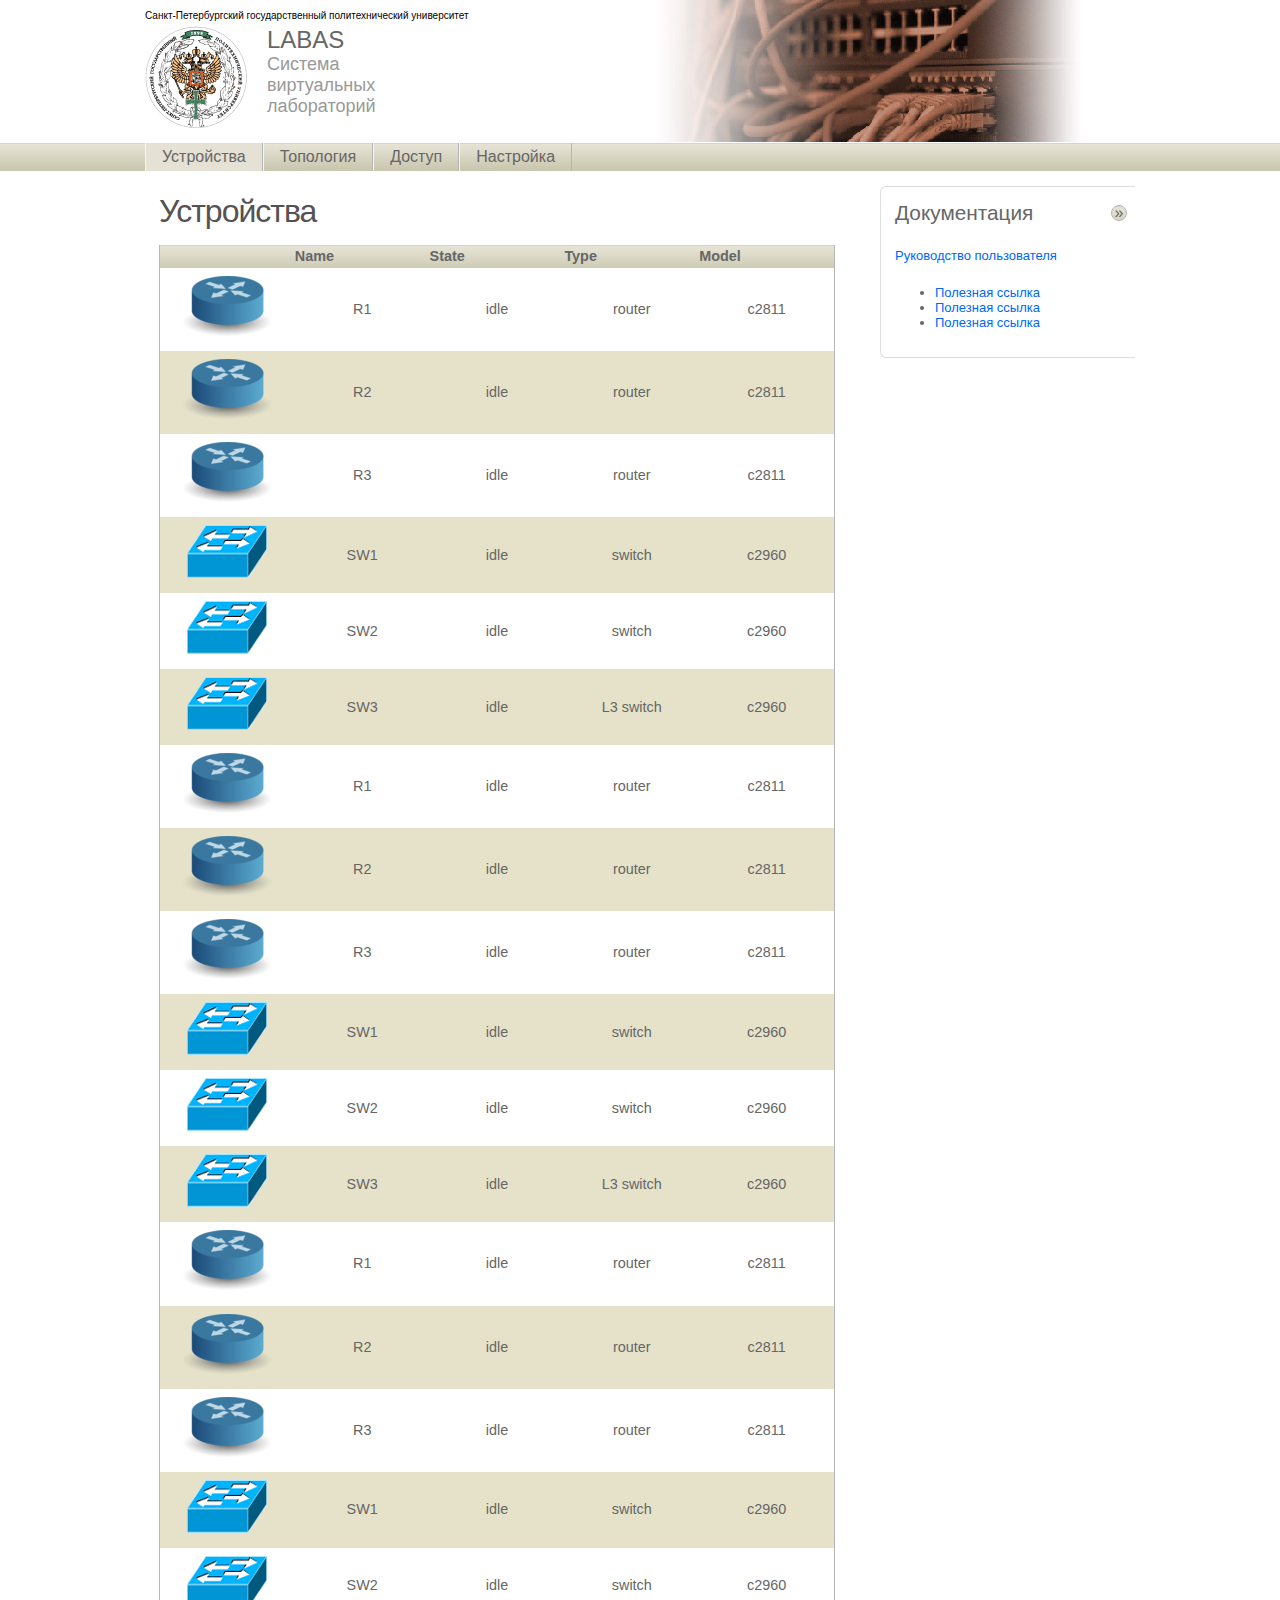
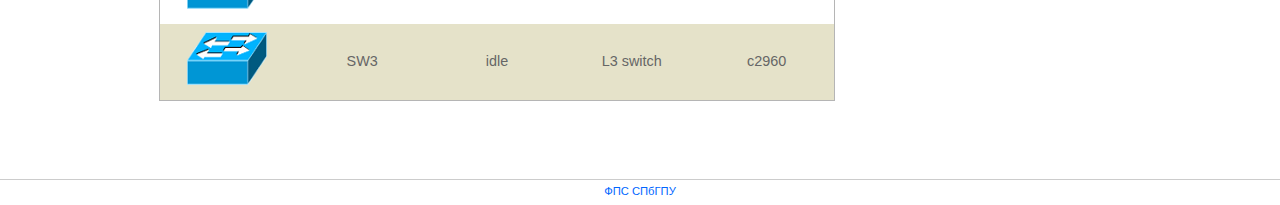
<file: static/devicelist-fake.html>
<!DOCTYPE html PUBLIC "-//W3C//DTD XHTML 1.0 Strict//EN" "http://www.w3.org/TR/xhtml1/DTD/xhtml1-strict.dtd">
<html xmlns="http://www.w3.org/1999/xhtml" xml:lang="en" lang="en">
<head>
    <title>Устройства - labas-controller</title>
    <meta http-equiv="content-type" content="text/html; charset=utf-8" />
    <META HTTP-EQUIV="PRAGMA" CONTENT="NO-CACHE" />
    <link rel="stylesheet" type="text/css" href="/static/common/css/styleblue.css" media="screen" />
    <link rel="stylesheet" type="text/css" href="/static/common/css/labas.css" media="screen" />
</head>
<body>
<div id="preload"></div>
<div id="header">
    <h5>Санкт-Петербургский государственный политехнический университет</h5>

    <div class="logo"><img src="/static/i/spbspu-logo.png" alt=""></div>
    <h1>LABAS<span>Система виртуальных лабораторий</span></h1>
</div>
<div id="menu">
    <ul>
        <li class="current"><a href="/static/devicelist.html">Устройства</a></li>
        <li><a href="/static/topology.html">Топология</a></li>
        <li><a href="/static/accesstab.html">Доступ</a></li>
        <li><a href="/static/settings.html">Настройка</a></li>
    </ul>
</div>
<div id="main">
<div id="content">
<div class="content-wrapper">
    <h1>Устройства</h1>

    <div id="devicesGrid"
         class="gridbox gridbox_dhx_skyblue">
        <div class="xhdr"><img style="position: absolute; display: none; "
                               src="/static/codebase/imgs/sort_desc.gif">
            <table cellpadding="0" cellspacing="0"
                   class="hdr">
                <tbody>
                <tr style="height: auto; ">
                    <th style="height: 0px; width: 100px; "></th>
                    <th style="height: 0px; width: 100px; "></th>
                    <th style="height: 0px; width: 100px; "></th>
                    <th style="height: 0px; width: 100px; "></th>
                    <th style="height: 0px; width: 100px; "></th>
                </tr>
                <tr>
                    <td style="cursor: default; ">
                        <div class="hdrcell">&nbsp;</div>
                    </td>
                    <td>
                        <div class="hdrcell">Name</div>
                    </td>
                    <td>
                        <div class="hdrcell"> State</div>
                    </td>
                    <td>
                        <div class="hdrcell"> Type</div>
                    </td>
                    <td>
                        <div class="hdrcell"> Model</div>
                    </td>
                </tr>
                </tbody>
            </table>
        </div>
        <div class="objbox">
            <table cellpadding="0" cellspacing="0"
                   class="obj row20px">
                <tbody>
                <tr style="height: auto; ">
                    <th style="height: 0px; width: 100px; "></th>
                    <th style="height: 0px; width: 100px; "></th>
                    <th style="height: 0px; width: 100px; "></th>
                    <th style="height: 0px; width: 100px; "></th>
                    <th style="height: 0px; width: 100px; "></th>
                </tr>
                <tr class=" ev_dhx_skyblue">
                    <td align="center" valign="middle" title=""><img src="/static/images/router.png"
                                                                     border="0"
                                                                     title="/static/images/router.png">
                    </td>
                    <td align="center" valign="middle">R1</td>
                    <td align="center" valign="middle">idle</td>
                    <td align="center" valign="middle">router</td>
                    <td align="center" valign="middle">c2811</td>
                </tr>
                <tr class=" odd_dhx_skyblue">
                    <td align="center" valign="middle" title="/static/images/router.png"><img
                            src="/static/images/router.png" border="0"
                            title="/static/images/router.png"></td>
                    <td align="center" valign="middle" title="R2">R2</td>
                    <td align="center" valign="middle">idle</td>
                    <td align="center" valign="middle">router</td>
                    <td align="center" valign="middle">c2811</td>
                </tr>
                <tr class=" ev_dhx_skyblue">
                    <td align="center" valign="middle"><img src="/static/images/router.png"
                                                            border="0"></td>
                    <td align="center" valign="middle" title="R3">R3</td>
                    <td align="center" valign="middle">idle</td>
                    <td align="center" valign="middle">router</td>
                    <td align="center" valign="middle">c2811</td>
                </tr>
                <tr class=" odd_dhx_skyblue">
                    <td align="center" valign="middle"><img src="/static/images/switch.png"
                                                            border="0"></td>
                    <td align="center" valign="middle">SW1</td>
                    <td align="center" valign="middle" title="idle">idle</td>
                    <td align="center" valign="middle">switch</td>
                    <td align="center" valign="middle">c2960</td>
                </tr>
                <tr class=" ev_dhx_skyblue">
                    <td align="center" valign="middle"><img src="/static/images/switch.png"
                                                            border="0"></td>
                    <td align="center" valign="middle" title="SW2">SW2</td>
                    <td align="center" valign="middle" title="idle">idle</td>
                    <td align="center" valign="middle">switch</td>
                    <td align="center" valign="middle">c2960</td>
                </tr>
                <tr class=" odd_dhx_skyblue">
                    <td align="center" valign="middle"><img src="/static/images/switch.png"
                                                            border="0"></td>
                    <td align="center" valign="middle">SW3</td>
                    <td align="center" valign="middle">idle</td>
                    <td align="center" valign="middle">L3 switch</td>
                    <td align="center" valign="middle">c2960</td>
                </tr>
                <tr class=" ev_dhx_skyblue">
                    <td align="center" valign="middle"><img src="/static/images/router.png"
                                                            border="0"></td>
                    <td align="center" valign="middle">R1</td>
                    <td align="center" valign="middle">idle</td>
                    <td align="center" valign="middle">router</td>
                    <td align="center" valign="middle">c2811</td>
                </tr>
                <tr class=" odd_dhx_skyblue">
                    <td align="center" valign="middle"><img src="/static/images/router.png"
                                                            border="0"></td>
                    <td align="center" valign="middle">R2</td>
                    <td align="center" valign="middle">idle</td>
                    <td align="center" valign="middle">router</td>
                    <td align="center" valign="middle">c2811</td>
                </tr>
                <tr class=" ev_dhx_skyblue">
                    <td align="center" valign="middle"><img src="/static/images/router.png"
                                                            border="0"></td>
                    <td align="center" valign="middle">R3</td>
                    <td align="center" valign="middle">idle</td>
                    <td align="center" valign="middle">router</td>
                    <td align="center" valign="middle">c2811</td>
                </tr>
                <tr class=" odd_dhx_skyblue">
                    <td align="center" valign="middle"><img src="/static/images/switch.png"
                                                            border="0"></td>
                    <td align="center" valign="middle">SW1</td>
                    <td align="center" valign="middle">idle</td>
                    <td align="center" valign="middle">switch</td>
                    <td align="center" valign="middle">c2960</td>
                </tr>
                <tr class=" ev_dhx_skyblue">
                    <td align="center" valign="middle"><img src="/static/images/switch.png"
                                                            border="0"></td>
                    <td align="center" valign="middle">SW2</td>
                    <td align="center" valign="middle">idle</td>
                    <td align="center" valign="middle">switch</td>
                    <td align="center" valign="middle">c2960</td>
                </tr>
                <tr class=" odd_dhx_skyblue">
                    <td align="center" valign="middle"><img src="/static/images/switch.png"
                                                            border="0"></td>
                    <td align="center" valign="middle">SW3</td>
                    <td align="center" valign="middle">idle</td>
                    <td align="center" valign="middle">L3 switch</td>
                    <td align="center" valign="middle">c2960</td>
                </tr>
                <tr class=" ev_dhx_skyblue">
                    <td align="center" valign="middle"><img src="/static/images/router.png"
                                                            border="0"></td>
                    <td align="center" valign="middle">R1</td>
                    <td align="center" valign="middle">idle</td>
                    <td align="center" valign="middle">router</td>
                    <td align="center" valign="middle">c2811</td>
                </tr>
                <tr class=" odd_dhx_skyblue">
                    <td align="center" valign="middle"><img src="/static/images/router.png"
                                                            border="0"></td>
                    <td align="center" valign="middle">R2</td>
                    <td align="center" valign="middle">idle</td>
                    <td align="center" valign="middle">router</td>
                    <td align="center" valign="middle">c2811</td>
                </tr>
                <tr class=" ev_dhx_skyblue">
                    <td align="center" valign="middle"><img src="/static/images/router.png"
                                                            border="0"></td>
                    <td align="center" valign="middle">R3</td>
                    <td align="center" valign="middle">idle</td>
                    <td align="center" valign="middle">router</td>
                    <td align="center" valign="middle">c2811</td>
                </tr>
                <tr class=" odd_dhx_skyblue">
                    <td align="center" valign="middle"><img src="/static/images/switch.png"
                                                            border="0"></td>
                    <td align="center" valign="middle">SW1</td>
                    <td align="center" valign="middle">idle</td>
                    <td align="center" valign="middle">switch</td>
                    <td align="center" valign="middle">c2960</td>
                </tr>
                <tr class=" ev_dhx_skyblue">
                    <td align="center" valign="middle"><img src="/static/images/switch.png"
                                                            border="0"></td>
                    <td align="center" valign="middle">SW2</td>
                    <td align="center" valign="middle">idle</td>
                    <td align="center" valign="middle">switch</td>
                    <td align="center" valign="middle">c2960</td>
                </tr>
                <tr class=" odd_dhx_skyblue">
                    <td align="center" valign="middle"><img src="/static/images/switch.png"
                                                            border="0"></td>
                    <td align="center" valign="middle">SW3</td>
                    <td align="center" valign="middle">idle</td>
                    <td align="center" valign="middle">L3 switch</td>
                    <td align="center" valign="middle">c2960</td>
                </tr>
                </tbody>
            </table>
        </div>
    </div>
</div>
</div>
<div id="extras">
    <div class="closer">»</div>
    <h2>Документация</h2>

    <div class="content">
        <p><a href="#">Руководство пользователя</a></p>
        <ul>
            <li><a href="#">Полезная ссылка</a></li>
            <li><a href="#">Полезная ссылка</a></li>
            <li><a href="#">Полезная ссылка</a></li>
        </ul>
    </div>
</div>
</div>

<!--<div id="content">-->
<!--&lt;!&ndash;<iframe src="/interface/devlist" width="800px" height="400px"&ndash;&gt;-->
<!--&lt;!&ndash;scrolling="auto" frameborder="0">&ndash;&gt;-->
<!--&lt;!&ndash;</iframe>&ndash;&gt;-->
<!--</div>-->

<div id="footer">
    <a rel="nofollow" target="_blank" href="http://www.avalon.ru">ФПС СПбГПУ</a></div>
</div>
</body>
</html>
</file>
<file: static/common/css/styleblue.css>
body {
margin: 0 0 0 0;
background-color: #fff;
}

a {
text-decoration: none;
color: #06f;
}

a:hover {
text-decoration: underline;
color: #06f;
}

img {
border: none;
}

#preload {
width: 0;
height: 0;
display: inline;
background-image: url('/static/images/menubg.jpg');
}

#header {
width: 100%; height: 150px;
margin: 0 0 0 0;
background-color: #3b3b3b;
vertical-align: bottom;
z-index: 1;
}

#header h1 {
display: block;
position: absolute;
margin: 116px 0 0 0; padding: 0;
background-color: transparent;
color: #fff;
font-family: 'trebuchet ms', 'century gothic', verdana, sans-serif;
font-size: 35px;
font-weight: 400;
z-index: 4;
}

span {
color: #06f;
}

#header big {
float: right;
margin: 50px 0 0 0; padding: 0;
color: #444;
font-family: 'trebuchet ms', 'century gothic', verdana, sans-serif;
font-size: 100px;
letter-spacing: -11px;
}

#menu {
position: absolute; top: 150px;
width: 100%;
height: 61px;
margin: 0 0 0 0;
background-color: #000;
border-top: solid 1px #fff;
border-bottom: solid 1px #fff;
z-index: 3;
text-align: center;
}


#menu ul {
margin-top: 20px;
}

#menu ul li {
display: inline;
}

#menu ul li a {
background-color: transparent;
background-repeat: repeat-x;
padding: 14px 20px 14px 20px;
font-size: 0.8em;
font-family: 'century gothic', verdana, sans-serif;
color: #666;
font-weight: bold;
text-decoration: none;
border: solid 1px #000;
}

#menu ul li a:hover {
background: #06f url('/static/images/menubg.jpg') repeat-x top;
color: #fff;
text-decoration: none;
border: solid 1px #fff;
}

#main {
position: absolute; top: 211px;
width: 100%;
background: url('/static/images/main.jpg') repeat-x top;
}

#container {
width: 90%;
margin: 0 auto;
padding-top: 50px;
font-family: 'trebuchet ms', 'century gothic', verdana, sans-serif;
font-size: 0.9em;
}

#subnav {
clear: left;
float: left;
width: 140px;
padding: 0;
font-size: 0.6em;
font-family: verdana, arial, sans-serif;
}

#subnav ul {	
list-style: none;
width: 140px;
margin: 0 0 20px 0;
padding: 0;
font-size: 1.1em;
}	

#subnav li {
margin-bottom: 1px;
}

#subnav li a {
font-weight: bold;
height: 20px;
text-decoration: none;
color: #cccccc;
display: block;
padding: 5px;
background: #3b3b3b;
border-right: 10px solid #fff;
}	
	
#subnav li a:hover {
background: #06f;
color: #ffffff;
border-right: 10px solid #06f;
}

#subnav .child {
font-size: 0.9em;
padding: 0;
}

#subnav .child a {
height: 14px;
padding-left: 10px; 
border-right: 10px solid #fff;
background: #bbb;
color: #666;
}

#subnav .child a:hover {
color: #06f;
background-color: #e0e0e0;
border-right: 10px solid #fff;
}

#content {
margin: 0 160px 10px 125px;
border-right: 1px solid #ccc; padding: 0 20px 0 0;
line-height: 1.6em;
color: #666;
font-size: 0.9em;
}

#content p {
padding-bottom: 5px;
}

h1 {
margin-top: 0px;
color: #06f;
letter-spacing: -1px;
font-family: 'trebuchet ms', 'century gothic', verdana, sans-serif;
font-size: 25px;
font-weight: 400;
}

h2 {
margin-top: 20px;
margin-bottom: 10px;
color: #666;
letter-spacing: 0px;
font-size: 1.3em; font-weight: 400;
font-family: 'trebuchet ms', 'century gothic', verdana, sans-serif;
}


.right {
float: right;
margin: 0 0 8px 12px;
padding: 4px;
background-color: #FFF;
border: 1px solid #CCC;
}

#footer {
padding: 5px;
margin-top: 50px;
margin-bottom: 3px;
color: #aaa;
font-size: 0.7em;
text-align: center;
border-top: 1px solid #ccc;
}

#extras {
clear: right;
float: right;
width: 140px;
margin-left: 10px;
margin-bottom: 20px;
padding: 0;
color: #666;
}

#extras p {
line-height: 1.5em;
margin: 0 0 1.5em 0;
font-size: 0.7em;
}

#box1 {
background: #fff url('/static/images/boxbg.jpg') repeat-x top;
border: 1px solid #ccc;
width: 30%;  
float: left; 
margin: 0 2px; text-align: left;
padding: 1px; 
}

#box2 { 
background: #fff url('/static/images/boxbg.jpg') repeat-x top;
border: 1px solid #ccc;
margin: 0 auto;
width: 30%;  text-align: left; 
padding: 1px;
}

#box3 { 
background: #fff url('/static/images/boxbg.jpg') repeat-x top;
border: 1px solid #ccc;
width: 30%; 
float: right; 
margin: 0 2px; text-align: left;
padding: 1px;
}


#box1 h2, #box2 h2, #box3 h2 {
margin-left: 4px;
}

.center {
text-align:center;
display:block;
margin-top: 15px;
}

.box {
margin: 0 4px 10px 4px;
line-height: 1.3em;
font-size: 0.8em;
border: 0;
}


.message_list {
	list-style: none;
	margin: 0;
	padding: 0;
	width: 383px;
}
.message_list li {
	padding: 0;
	margin: 0;
	background: url('/static/images/message-bar.gif') no-repeat;
}
.message_head {
	padding: 5px 10px;
	cursor: pointer;
	position: relative;
}
.message_head .timestamp {
	color: #666666;
	font-size: 95%;
	position: absolute;
	right: 10px;
	top: 5px;
}
.message_head cite {
	font-size: 100%;
	font-weight: bold;
	font-style: normal;
}
.message_body {
	padding: 5px 10px 15px;
}
.collapse_buttons {
	text-align: right;
	border-top: solid 1px #e4e4e4;
	padding: 5px 0;
	width: 383px;
}
.collapse_buttons a {
	margin-left: 15px;
	float: right;
}
.show_all_message {
	background: url('/static/images/tall-down-arrow.gif') no-repeat right center;
	padding-right: 12px;
}
.show_recent_only {
	display: none;
	background: url('/static/images/tall-up-arrow.gif') no-repeat right center;
	padding-right: 12px;
}
.collpase_all_message {
	background: url('/static/images/collapse-all.gif') no-repeat right center;
	padding-right: 12px;
	color: #666666;
}
</file>
<file: static/common/css/labas.css>
body {
            font-family:sans-serif;
            background:url("/static/i/head-bg.jpg") 50% top no-repeat;
            width:100%;
            }
        h1 {
            font-size:32px;
            color:#545252;
            }
        .logo {
            float:left;
            margin-right:20px;
            }
        #header {
            height:auto;
            width:990px;
            margin:0 auto;
            padding:10px;
            overflow:hidden;
            zoom:1;
            background:none;
            }
        #header h1 {
            font-size:24px;
            position:static;
            width:10em;
            margin:0;
            text-align:left;
            letter-spacing:0;
            color:#666;
            }
        #header h1 span {
            font-size:18px;
            display:block;
            color:#999;
            }
        #header h5 {
            font-size:10px;
            font-weight:normal;
            font-family:sans-serif;
            margin:0 0 0.5em;
            }
        #menu {
            position:static;
            height:auto;
            background:url("/static/i/main-menu-bg.gif") repeat-x;
            }
        #menu ul {
            width:990px;
            margin:0 auto;
            padding:0;
            text-align:left;
            font-size:0;
            }
        #menu ul li {
            display:inline-block;
            border:solid 1px;
            border-style:none solid;
            border-color:#B5B5B5 #B5B5B5 #fafad2 #fafad2;
            }
        #menu ul li a {
            font-weight:normal;
            font-size:16px;
            display:inline-block;
            padding:5px 16px;
            border:none;
            }
        #menu ul li a:hover,
        #menu ul li.current a {
            border:none;
            background:#e5e1d4;
            color:#666;
            }
        #main {
            position:static;
            overflow:hidden;
            width:990px;
            margin:0 auto;
            background:none;
            }
        #content {
            float:left;
            width:100%;
            margin:0;
            margin-right:-300px;
            padding:1em 0;
            }
        .content-wrapper {
            margin:14px 300px 14px 14px;
            }
        #extras {
            float:right;
            clear:none;
            width:200px;
            margin:14px 0;
            padding:14px 40px 14px 14px;
            border:solid 1px #dedede;
            border-right:none;
            border-radius:6px 0 0 6px;
            }
        #extras ul,
        #extras p {
            font-size:13px;
            }
        #extras h2 {
            margin:0 0 1em;
            }
        .closer {
            font-size:16px;
            line-height:0.9;
            float:right;
            height:14px;
            width:14px;
            margin-top:4px;
            margin-right:-32px;
            text-align:center;
            background:url(/static/i/main-menu-bg.gif);
            border:solid 1px #B5B5B5;
            border-radius:8px;
            cursor:pointer;
            }
        .closer:hover {
            color:#000;
            border-color:#9D9D9D;
            }
        .hdr {
            width:100%;
            }
        .gridbox {
            border:solid 1px #B5B5B5;
            border-width:0px 1px 1px;
            }
            .gridbox .hdrcell {
                font-weight:bold;
                background:url("/static/i/main-menu-bg.gif") repeat-x;
                }
            .gridbox .objbox {

                }
                .gridbox .objbox table {
                    width:100%;
                    }
                .gridbox .objbox tr:nth-child(odd) {
                    background:#e5e2c9;
                    }
                .gridbox .objbox td {
                    padding: 8px 0;
                    vertical-align:middle;
                    }
</file>
